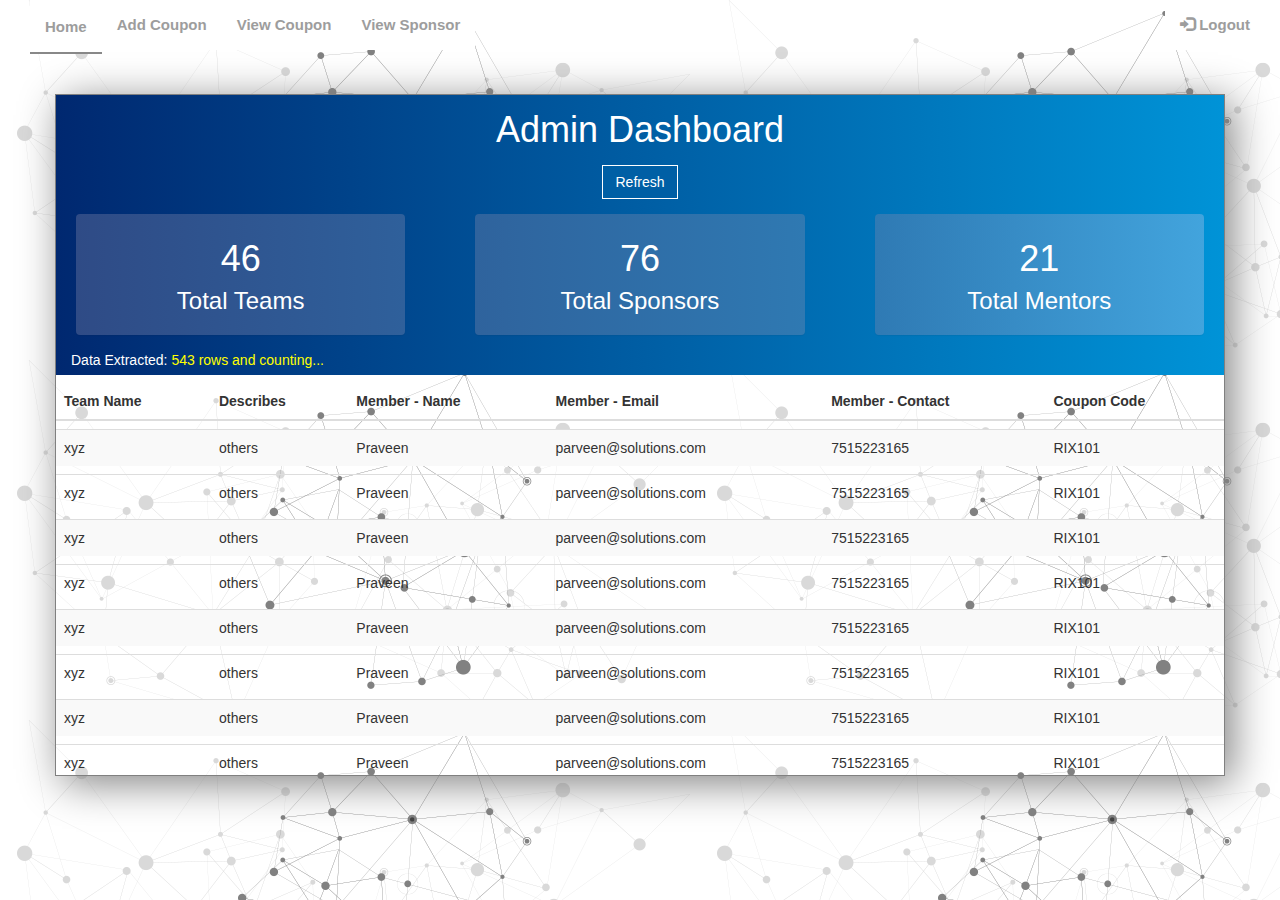
<file: Admin/index.html>
<!DOCTYPE html>
<html>
<head>
	<title>Admin Dashboard</title>
    <meta charset="utf-8">
	<meta name="viewport" content="width=device-width, initial-scale=1">
	<link rel="stylesheet" href="https://maxcdn.bootstrapcdn.com/bootstrap/3.4.0/css/bootstrap.min.css">
    <script src="https://ajax.googleapis.com/ajax/libs/jquery/3.3.1/jquery.min.js"></script>
    <script src="https://maxcdn.bootstrapcdn.com/bootstrap/3.4.0/js/bootstrap.min.js"></script>
	<link rel="stylesheet" href="https://cdnjs.cloudflare.com/ajax/libs/font-awesome/4.7.0/css/font-awesome.min.css">
	<link rel="stylesheet" href="style.css">
</head>
<body>

    <nav class="navbar transparent navbar-inverse">
        <div class="container-fluid navbar-inner">
            <div class="navbar-header">
            <button type="button" class="navbar-toggle" data-toggle="collapse" data-target="#myNavbar">
                <span class="icon-bar"></span>
                <span class="icon-bar"></span>
                <span class="icon-bar"></span> 
            </button>
            <!-- <a class="navbar-brand" href="index.html">Administrator</a> -->
            </div>
            <div class="collapse navbar-collapse" id="myNavbar">
            <ul class="nav navbar-nav">
                <li class="active1"><a href="index.html">Home</a></li>
                <li><a href="addCoupon.html">Add Coupon</a></li>
                <li><a href="viewCoupon.html">View Coupon</a></li> 
                <li><a href="viewSponsor.html">View Sponsor</a></li> 
            </ul>
            <ul class="nav navbar-nav navbar-right">
                <li><a href="#"><span class="glyphicon glyphicon-log-in"></span> Logout</a></li>
            </ul>
            </div>
        </div>
    </nav>
    
    <div class="container container-home">
        <header>
            <h1>Admin Dashboard</h1>
            <button type="button" class="btn btn-refresh">Refresh</button>
            <div class="row">
                <div class="col-lg-4 col-md-4 col-sm-12 col-xs-12" style="padding: 0">
                    <div class="panel panel-1">
                        <h1>46</h1>
                        <h3>Total Teams</h3>
                    </div>
                </div>
                <div class="col-lg-4 col-md-4 col-sm-12 col-xs-12" style="padding: 0">
                    <div class="panel panel-2">
                        <h1>76</h1>
                        <h3>Total Sponsors</h3>
                    </div>
                </div>
                <div class="col-lg-4 col-md-4 col-sm-12 col-xs-12" style="padding: 0">
                    <div class="panel panel-3">
                        <h1>21</h1>
                        <h3>Total Mentors</h3>
                    </div>
                </div>
            </div>
            <div class="row">
                <div class="col-lg-12 col-md-12 col-sm-12 col-xs-12">
                    <div class="count-data">
                        <p>Data Extracted: <span>543 rows and counting...</span> </p>
                    </div>
                </div>
            </div>
        </header>
        <div class="section">
            <div class="table-responsive">
                <table class="table table-striped">
                    <thead>
                        <tr>
                            <th>Team Name</th>
                            <th>Describes</th>
                            <th>Member - Name</th>
                            <th>Member - Email</th>
                            <th>Member - Contact</th>
                            <th>Coupon Code</th>
                        </tr>
                    </thead>
                    <tbody>
                        <tr>
                            <td>xyz</td>
                            <td>others</td>
                            <td>Praveen</td>
                            <td>parveen@solutions.com</td>
                            <td>7515223165</td>
                            <td>RIX101</td>
                        </tr>
                        <tr>
                            <td>xyz</td>
                            <td>others</td>
                            <td>Praveen</td>
                            <td>parveen@solutions.com</td>
                            <td>7515223165</td>
                            <td>RIX101</td>
                        </tr>
                        <tr>
                            <td>xyz</td>
                            <td>others</td>
                            <td>Praveen</td>
                            <td>parveen@solutions.com</td>
                            <td>7515223165</td>
                            <td>RIX101</td>
                        </tr>
                        <tr>
                            <td>xyz</td>
                            <td>others</td>
                            <td>Praveen</td>
                            <td>parveen@solutions.com</td>
                            <td>7515223165</td>
                            <td>RIX101</td>
                        </tr>
                        <tr>
                            <td>xyz</td>
                            <td>others</td>
                            <td>Praveen</td>
                            <td>parveen@solutions.com</td>
                            <td>7515223165</td>
                            <td>RIX101</td>
                        </tr>
                        <tr>
                            <td>xyz</td>
                            <td>others</td>
                            <td>Praveen</td>
                            <td>parveen@solutions.com</td>
                            <td>7515223165</td>
                            <td>RIX101</td>
                        </tr>
                        <tr>
                            <td>xyz</td>
                            <td>others</td>
                            <td>Praveen</td>
                            <td>parveen@solutions.com</td>
                            <td>7515223165</td>
                            <td>RIX101</td>
                        </tr>
                        <tr>
                            <td>xyz</td>
                            <td>others</td>
                            <td>Praveen</td>
                            <td>parveen@solutions.com</td>
                            <td>7515223165</td>
                            <td>RIX101</td>
                        </tr>
                        <tr>
                            <td>xyz</td>
                            <td>others</td>
                            <td>Praveen</td>
                            <td>parveen@solutions.com</td>
                            <td>7515223165</td>
                            <td>RIX101</td>
                        </tr>
                        <tr>
                            <td>xyz</td>
                            <td>others</td>
                            <td>Praveen</td>
                            <td>parveen@solutions.com</td>
                            <td>7515223165</td>
                            <td>RIX101</td>
                        </tr>
                    </tbody>
                </table>
            </div>
        </div>
    </div>
</body>
</html>
</file>
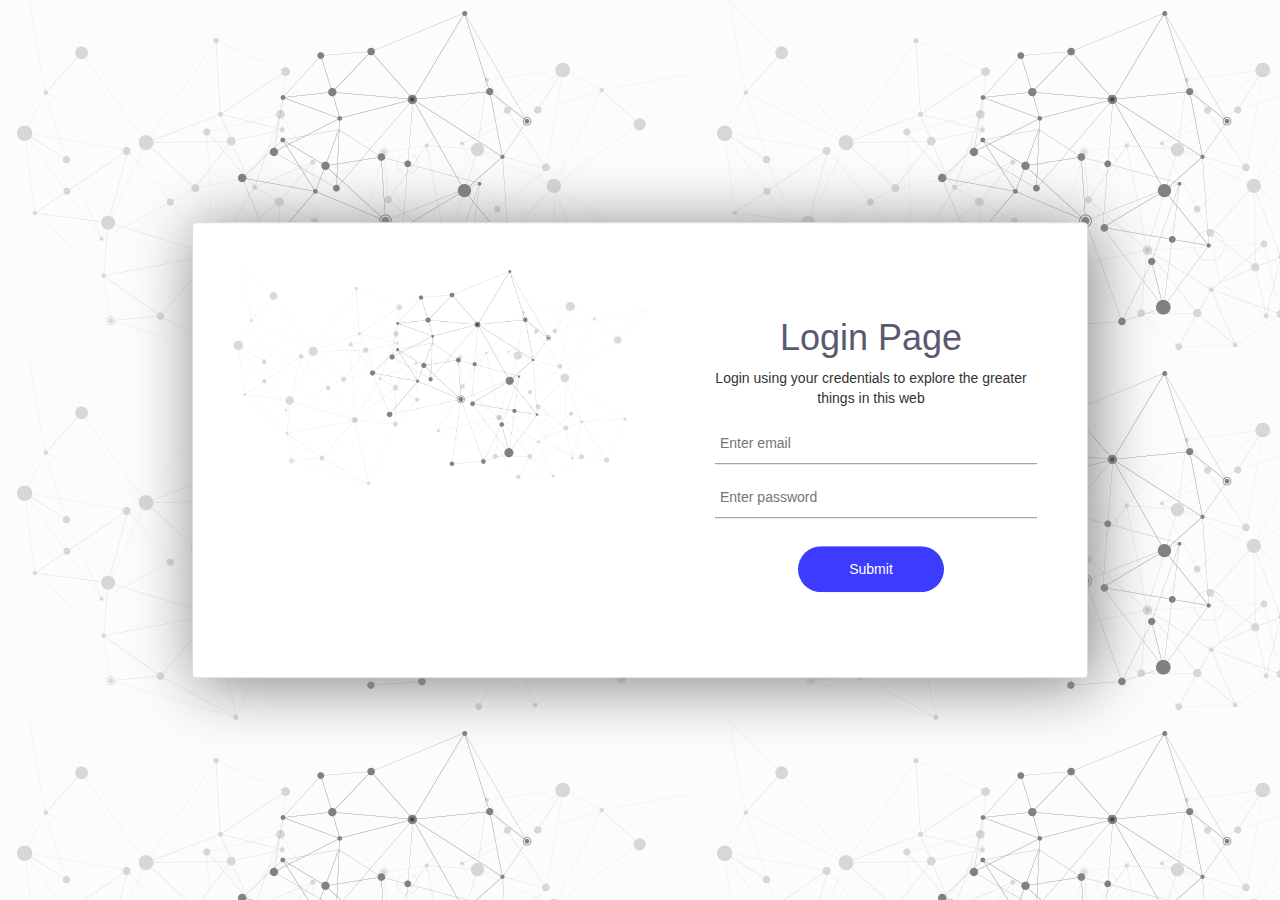
<file: login/index.html>
<!DOCTYPE html>
<html>
<head>
	<title>Login</title>
    <meta charset="utf-8">
	<meta name="viewport" content="width=device-width, initial-scale=1">
	<link rel="stylesheet" href="https://maxcdn.bootstrapcdn.com/bootstrap/3.4.0/css/bootstrap.min.css">
	<script src="https://maxcdn.bootstrapcdn.com/bootstrap/3.4.0/js/bootstrap.min.js"></script>
	<script src="https://ajax.googleapis.com/ajax/libs/jquery/3.3.1/jquery.min.js"></script>
	<link rel="stylesheet" href="https://cdnjs.cloudflare.com/ajax/libs/font-awesome/4.7.0/css/font-awesome.min.css">
	<link rel="stylesheet" href="style.css">
</head>
<body>

<div class="container">
    <div class="panel panel-default panel-edit">
        <div class="row">

            <div class="col-lg-6 col-md-6 sm-hidden xs-hidden">
                <div class="image">
                    <img src="pic2.png" alt="pic" class="img-responsive">
                </div>
            </div>

            <div class="col-lg-6 col-md-6 col-sm-12 col-xs-12 ">
                <form>
                    <h1>Login Page</h1>
                    <p>Login using your credentials to explore the greater things in this web </p>
                    <div class="row">   
                        <div class="col-lg-12 col-md-12 col-sm-12 col-xs-12">
                            <input type="email" id="email" placeholder="Enter email">
                        </div>
                    </div>
        
                    <div class="row">
                        <div class="col-lg-12 col-md-12 col-sm-12 col-xs-12">
                            <input type="password" id="pwd" placeholder="Enter password">
                        </div>
                    </div>
        
                    <div class="row"> 
                        <div class="col-lg-3 col-md-3 col-sm-1 col-xs-1">
                        </div>
                        <div class="col-lg-6 col-md-6 col-sm-10 col-xs-10">
                            <button type="submit" class="btn btn-submit">Submit</button>
                        </div>
                        <div class="col-lg-3 col-md-3 col-sm-1 col-xs-1">
                        </div>
                    </div>
                </form>
            </div>

        </div>
    </div>
</div>

</body>
</html>
</file>
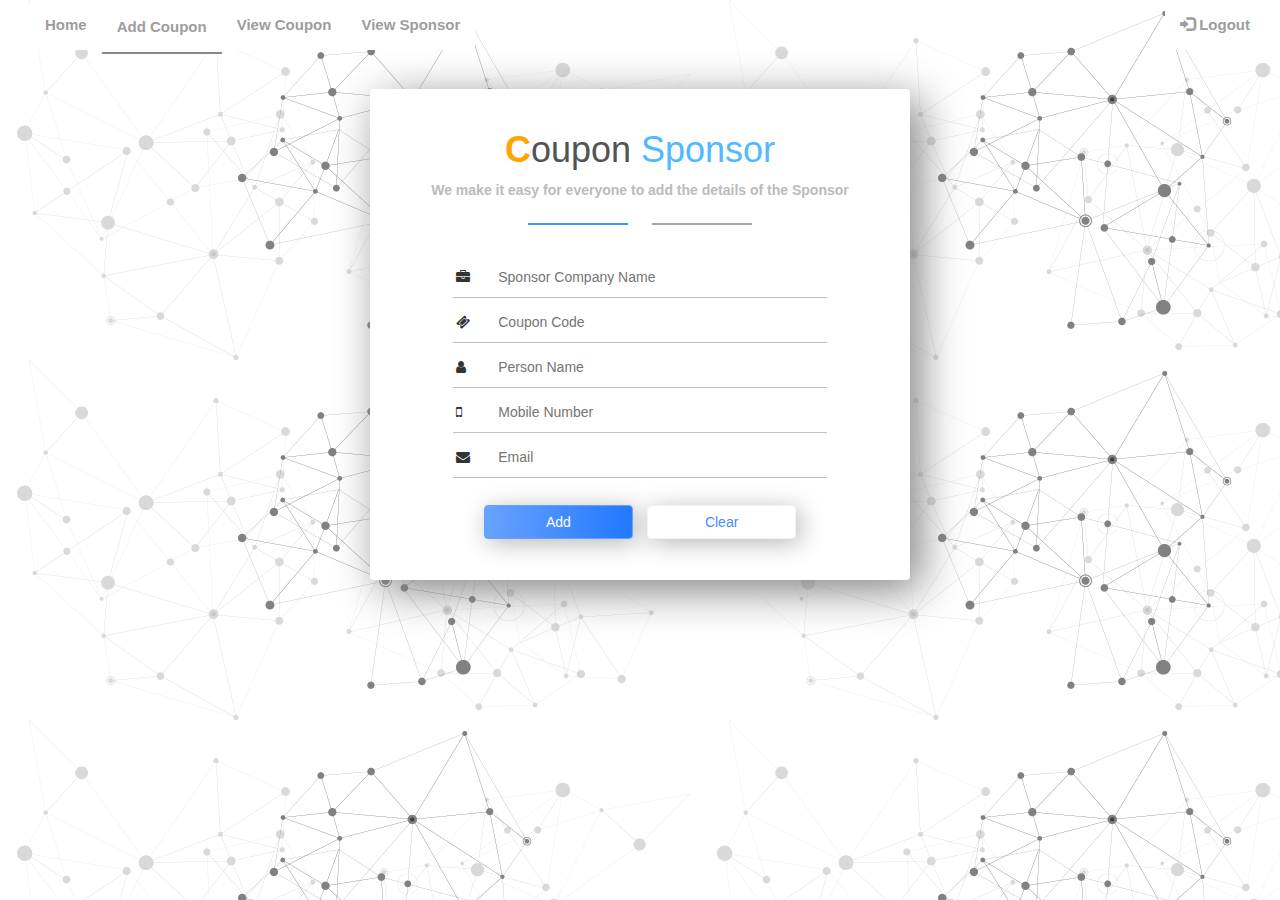
<file: Admin/addCoupon.html>
<!DOCTYPE html>
<html>
<head>
	<title>Coupon Sponsor</title>
    <meta charset="utf-8">
	<meta name="viewport" content="width=device-width, initial-scale=1">
	<link rel="stylesheet" href="https://maxcdn.bootstrapcdn.com/bootstrap/3.4.0/css/bootstrap.min.css">
    <script src="https://ajax.googleapis.com/ajax/libs/jquery/3.3.1/jquery.min.js"></script>
    <script src="https://maxcdn.bootstrapcdn.com/bootstrap/3.4.0/js/bootstrap.min.js"></script>
	<link rel="stylesheet" href="https://cdnjs.cloudflare.com/ajax/libs/font-awesome/4.7.0/css/font-awesome.min.css">
	<link rel="stylesheet" href="style.css">
</head>
<body>
    <nav class="navbar transparent navbar-inverse">
        <div class="container-fluid navbar-inner">
            <div class="navbar-header">
            <button type="button" class="navbar-toggle" data-toggle="collapse" data-target="#myNavbar">
                <span class="icon-bar"></span>
                <span class="icon-bar"></span>
                <span class="icon-bar"></span> 
            </button>
            <!-- <a class="navbar-brand" href="index.html">Administrator</a> -->
            </div>
            <div class="collapse navbar-collapse" id="myNavbar">
            <ul class="nav navbar-nav">
                <li><a href="index.html">Home</a></li>
                <li class="active1"><a href="addCoupon.html">Add Coupon</a></li>
                <li><a href="viewCoupon.html">View Coupon</a></li> 
                <li><a href="viewSponsor.html">View Sponsor</a></li> 
            </ul>
            <ul class="nav navbar-nav navbar-right">
                <li><a href="#"><span class="glyphicon glyphicon-log-in"></span> Logout</a></li>
            </ul>
            </div>
        </div>
    </nav>

    <div class="container">
        <div class="col-lg-3 col-md-3 col-sm-12 col-xs-12">
        </div>
        <div class="col-lg-6 col-md-6 col-sm-12 col-xs-12">

            <div class="panel panel-main">
                <h1><p>C</p>oupon <span>Sponsor</span></h1>
                <p>We make it easy for everyone to add the details of the Sponsor</p>
                <div class="ruler">
                    <div class="ruler1"></div>
                    <div class="ruler2"></div>
                </div>

                <form>
                    <div class="icon">
                        <i class="fa fa-briefcase" aria-hidden="true"></i>
                        <input type="text" placeholder="Sponsor Company Name">
                    </div>
                    
                    <div class="icon">
                        <i class="fa fa-ticket" aria-hidden="true"></i>
                        <input type="text" placeholder="Coupon Code">
                    </div>
                    
                    <div class="icon">
                        <i class="fa fa-user" aria-hidden="true"></i>
                        <input type="text" placeholder="Person Name">
                    </div>
                    
                    <div class="icon">
                        <i class="fa fa-mobile" aria-hidden="true"></i>
                        <input type="text" placeholder="Mobile Number">
                    </div>
                    
                    <div class="icon">
                        <i class="fa fa-envelope" aria-hidden="true"></i>
                        <input type="text" placeholder="Email">
                    </div>

                    <div class="btns">
                        <button type="button" class="btn btn-add">Add</button>
                        <button type="reset" class="btn btn-reset">Clear</button>
                    </div>
                </form>
            </div>

        </div>
        <div class="col-lg-3 col-md-3 col-sm-12 col-xs-12">   
        </div>
    </div>
</body>
</html>
</file>
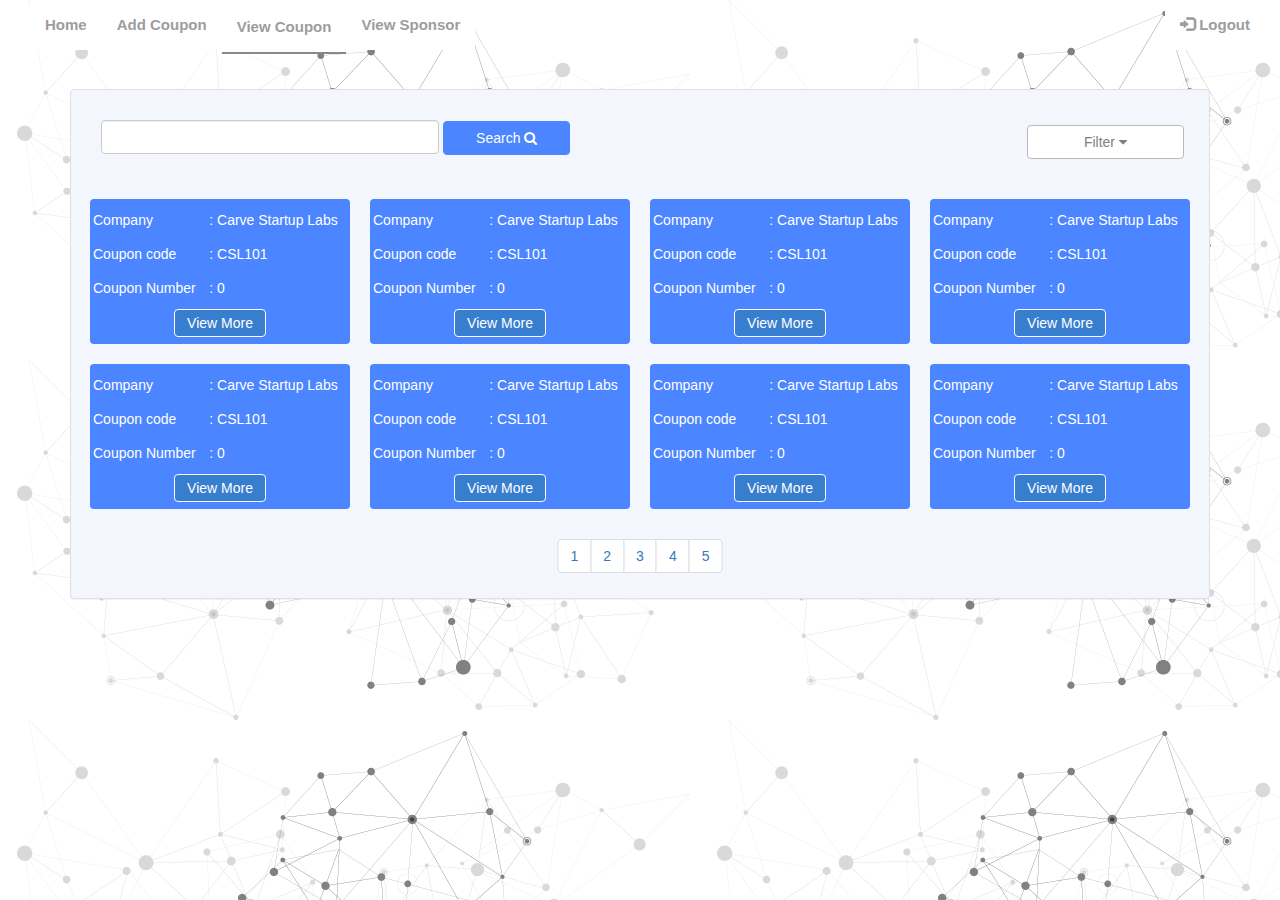
<file: Admin/viewCoupon.html>
<!DOCTYPE html>
<html>
<head>
	<title>Coupon Details</title>
    <meta charset="utf-8">
	<meta name="viewport" content="width=device-width, initial-scale=1">
	<link rel="stylesheet" href="https://maxcdn.bootstrapcdn.com/bootstrap/3.4.0/css/bootstrap.min.css">
  	<script src="https://ajax.googleapis.com/ajax/libs/jquery/3.3.1/jquery.min.js"></script>
  	<script src="https://maxcdn.bootstrapcdn.com/bootstrap/3.4.0/js/bootstrap.min.js"></script>
	<link rel="stylesheet" href="https://cdnjs.cloudflare.com/ajax/libs/font-awesome/4.7.0/css/font-awesome.min.css">
	<link rel="stylesheet" href="style.css">
</head>
<body>

    <nav class="navbar transparent navbar-inverse">
        <div class="container-fluid navbar-inner">
            <div class="navbar-header">
            <button type="button" class="navbar-toggle" data-toggle="collapse" data-target="#myNavbar">
                <span class="icon-bar"></span>
                <span class="icon-bar"></span>
                <span class="icon-bar"></span> 
            </button>
            <!-- <a class="navbar-brand" href="index.html">Administrator</a> -->
            </div>
            <div class="collapse navbar-collapse" id="myNavbar">
            <ul class="nav navbar-nav">
                <li><a href="index.html">Home</a></li>
                <li><a href="addCoupon.html">Add Coupon</a></li>
                <li class="active1"><a href="viewCoupon.html">View Coupon</a></li> 
                <li><a href="viewSponsor.html   ">View Sponsor</a></li> 
            </ul>
            <ul class="nav navbar-nav navbar-right">
                <li><a href="#"><span class="glyphicon glyphicon-log-in"></span> Logout</a></li>
            </ul>
            </div>
        </div>
    </nav>

<div class="container">
    <div class="panel panel-coupon">
        <div class="row">
            <div class="col-lg-9 col-md-9 col-sm-9 col-xs-9">
                <input type="text" class="form-control">
                <button type="button" class="btn btn-search">Search
                    <i class="fa fa-search" aria-hidden="true"></i>
                </button>
            </div>
            <div class="col-lg-3 col-md-3 col-sm-3 col-xs-3">
                <button type="button" class="btn btn-filters">Filter
                    <i class="fa fa-caret-down"></i>
                </button>
            </div>
        </div>
        <div class="flex-container">
            <div class="box">
                <table>
                    <tr>
                        <td>Company</td>
                        <td>: Carve Startup Labs</td>
                    </tr>
                    <tr>
                        <td>Coupon code</td>
                        <td>: CSL101</td>
                    </tr>
                    <tr>
                        <td>Coupon Number</td>
                        <td>: 0</td>
                    </tr>
                </table>
                <button type="button" class="btn btn-more">View More</button>
            </div>
            <div class="box">
                <table>
                    <tr>
                        <td>Company</td>
                        <td>: Carve Startup Labs</td>
                    </tr>
                    <tr>
                        <td>Coupon code</td>
                        <td>: CSL101</td>
                    </tr>
                    <tr>
                        <td>Coupon Number</td>
                        <td>: 0</td>
                    </tr>                    
                </table>
                <button type="button" class="btn btn-more">View More</button>
            </div>
            <div class="box">
                <table>
                    <tr>
                        <td>Company</td>
                        <td>: Carve Startup Labs</td>
                    </tr>
                    <tr>
                        <td>Coupon code</td>
                        <td>: CSL101</td>
                    </tr>
                    <tr>
                        <td>Coupon Number</td>
                        <td>: 0</td>
                    </tr>
                </table>
                <button type="button" class="btn btn-more">View More</button>
            </div>
            <div class="box">
                <table>
                    <tr>
                        <td>Company</td>
                        <td>: Carve Startup Labs</td>
                    </tr>
                    <tr>
                        <td>Coupon code</td>
                        <td>: CSL101</td>
                    </tr>
                    <tr>
                        <td>Coupon Number</td>
                        <td>: 0</td>
                    </tr>
                </table>
                <button type="button" class="btn btn-more">View More</button>
            </div>
            <div class="box">
                <table>
                    <tr>
                        <td>Company</td>
                        <td>: Carve Startup Labs</td>
                    </tr>
                    <tr>
                        <td>Coupon code</td>
                        <td>: CSL101</td>
                    </tr>
                    <tr>
                        <td>Coupon Number</td>
                        <td>: 0</td>
                    </tr>
                </table>
                <button type="button" class="btn btn-more">View More</button>
            </div>
            <div class="box">
                <table>
                    <tr>
                        <td>Company</td>
                        <td>: Carve Startup Labs</td>
                    </tr>
                    <tr>
                        <td>Coupon code</td>
                        <td>: CSL101</td>
                    </tr>
                    <tr>
                        <td>Coupon Number</td>
                        <td>: 0</td>
                    </tr>
                </table>
                <button type="button" class="btn btn-more">View More</button>
            </div>
            <div class="box">
                <table>
                    <tr>
                        <td>Company</td>
                        <td>: Carve Startup Labs</td>
                    </tr>
                    <tr>
                        <td>Coupon code</td>
                        <td>: CSL101</td>
                    </tr>
                    <tr>
                        <td>Coupon Number</td>
                        <td>: 0</td>
                    </tr>
                </table>
                <button type="button" class="btn btn-more">View More</button>
            </div>
            <div class="box">
                <table>
                    <tr>
                        <td>Company</td>
                        <td>: Carve Startup Labs</td>
                    </tr>
                    <tr>
                        <td>Coupon code</td>
                        <td>: CSL101</td>
                    </tr>
                    <tr>
                        <td>Coupon Number</td>
                        <td>: 0</td>
                    </tr>
                </table>
                <button type="button" class="btn btn-more">View More</button>
            </div>
        </div>
        <ul class="pagination page">
            <li><a href="#">1</a></li>
            <li><a href="#">2</a></li>
            <li><a href="#">3</a></li>
            <li><a href="#">4</a></li>
            <li><a href="#">5</a></li>
        </ul>
    </div>

         
            
</div>
</div>
</body>
</html>
</file>
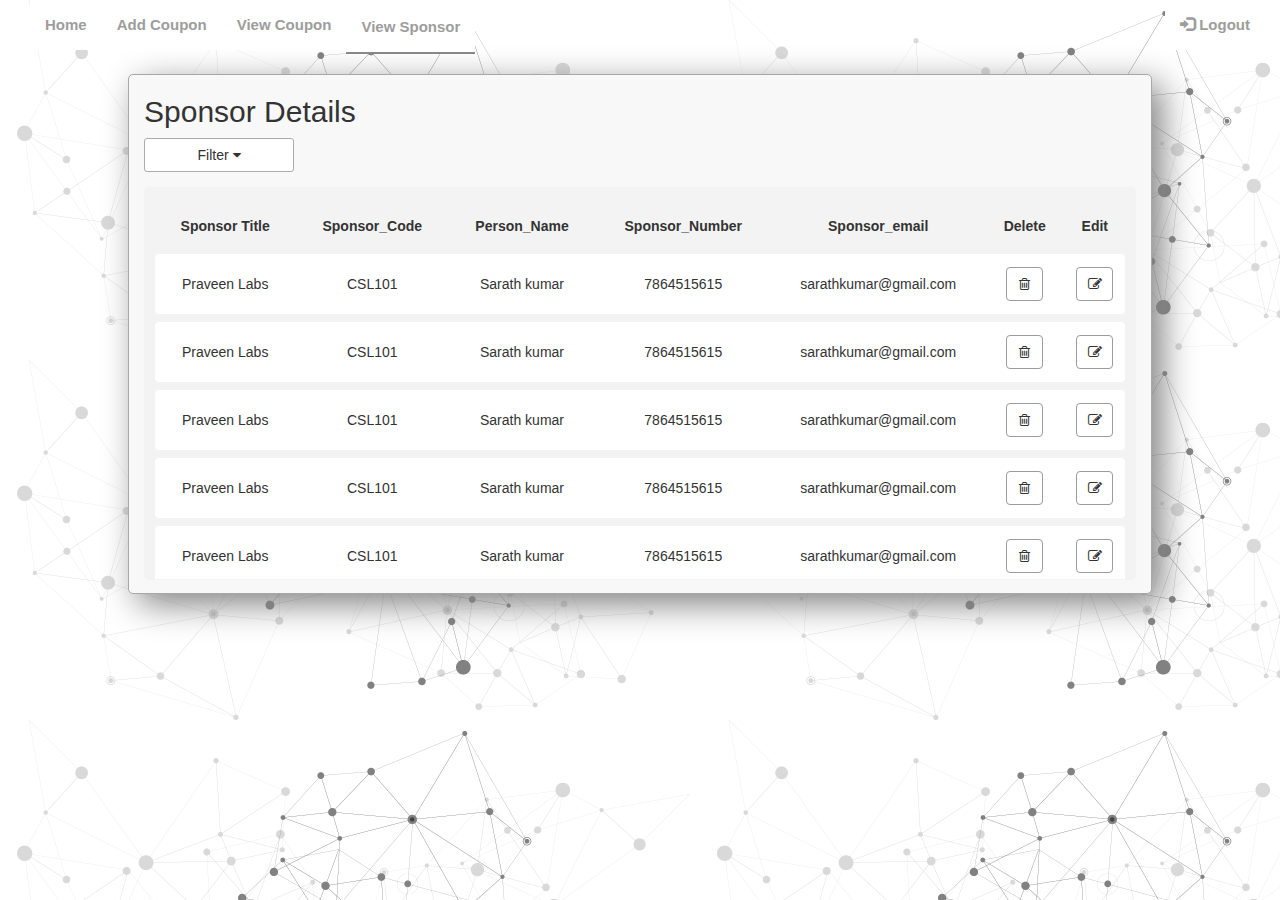
<file: Admin/viewSponsor.html>
<!DOCTYPE html>
<html>
    <head>
            <meta charset="utf-8">
            <title>Sponsor Details</title>
            <meta name="viewport" content="width=device-width, initial-scale=1">
            <link rel="stylesheet" href="https://maxcdn.bootstrapcdn.com/bootstrap/3.4.0/css/bootstrap.min.css">
            <script src="https://ajax.googleapis.com/ajax/libs/jquery/3.3.1/jquery.min.js"></script>
            <script src="https://maxcdn.bootstrapcdn.com/bootstrap/3.4.0/js/bootstrap.min.js"></script>
            <link rel="stylesheet" href="https://cdnjs.cloudflare.com/ajax/libs/font-awesome/4.7.0/css/font-awesome.min.css">
            <link rel="stylesheet" href="style.css">
    </head>
    <body> 

        <nav class="navbar transparent navbar-inverse">
            <div class="container-fluid navbar-inner">
                <div class="navbar-header">
                <button type="button" class="navbar-toggle" data-toggle="collapse" data-target="#myNavbar">
                    <span class="icon-bar"></span>
                    <span class="icon-bar"></span>
                    <span class="icon-bar"></span> 
                </button>
                <!-- <a class="navbar-brand" href="index.html">Administrator</a> -->
                </div>
                <div class="collapse navbar-collapse" id="myNavbar">
                <ul class="nav navbar-nav">
                    <li><a href="index.html">Home</a></li>
                    <li><a href="addCoupon.html">Add Coupon</a></li>
                    <li><a href="viewCoupon.html">View Coupon</a></li> 
                    <li class="active1"><a href="viewSponsor.html">View Sponsor</a></li> 
                </ul>
                <ul class="nav navbar-nav navbar-right">
                    <li><a href="#"><span class="glyphicon glyphicon-log-in"></span> Logout</a></li>
                </ul>
                </div>
            </div>
        </nav>
        
        <div class="container container-viewsponsor"> 
            <header> 
                <h2>Sponsor Details</h2> 
            </header> 
            <section> 
                <div class="filter"> 
                    <button type="button" class="btn btn-filter collapsed" data-toggle="collapse" data-target="#filtered" aria-expanded="false">Filter 
                        <i class="fa fa-caret-down" aria-hidden="true"></i> 
                    </button> 
                    <div id="filtered" class="collapse" aria-expanded="false" style="height: 0px;"> 
                        <form> 
                            <div class="row"> 
                                <div class="col-lg-4 col-md-4 col-sm-12 col-xs-12"> 
                                    <input type="text" placeholder="Sponsor Title"> 
                                </div> 
                                <div class="col-lg-4 col-md-4 col-sm-12 col-xs-12"> 
                                    <input type="text" placeholder="Sponsor Code"> 
                                </div> 
                                <div class="col-lg-4 col-md-4 col-sm-12 col-xs-12"> 
                                    <input type="text" placeholder="Sponsor Name"> 
                                </div> 
                            </div> 
                        </form> 
                    </div> 
                </div>
    <div class="table-container"> 
        <div class="table-responsive"> 
            <table> 
                <thead> 
                    <tr> 
                        <th>Sponsor Title</th> 
                        <th>Sponsor_Code</th> 
                        <th>Person_Name</th> 
                        <th>Sponsor_Number</th> 
                        <th>Sponsor_email</th> 
                        <th>Delete</th> 
                        <th>Edit</th> 
                    </tr> 
                </thead> 
                <tbody> 
                    <tr> 
                        <td>Praveen Labs</td> 
                        <td>CSL101</td> 
                        <td>Sarath kumar</td> 
                        <td>7864515615</td> 
                        <td>sarathkumar@gmail.com</td> 
                        <td>
                            <button type="button" class="btn btn-trash">
                                <i class="fa fa-trash-o" aria-hidden="true"></i>
                            </button>
                        </td> 
                        <td>
                            <button type="button" class="btn btn-pencil">
                                <i class="fa fa-pencil-square-o" aria-hidden="true"></i>
                            </button>
                        </td> 
                    </tr> 
                    <tr> 
                        <td>Praveen Labs</td> 
                        <td>CSL101</td> 
                        <td>Sarath kumar</td> 
                        <td>7864515615</td> 
                        <td>sarathkumar@gmail.com</td> 
                        <td>
                            <button type="button" class="btn btn-trash">
                                <i class="fa fa-trash-o" aria-hidden="true"></i>
                            </button>
                        </td> 
                        <td>
                            <button type="button" class="btn btn-pencil">
                                <i class="fa fa-pencil-square-o" aria-hidden="true"></i>
                            </button>
                        </td> 
                    </tr> 
                    <tr> 
                        <td>Praveen Labs</td> 
                        <td>CSL101</td> 
                        <td>Sarath kumar</td> 
                        <td>7864515615</td> 
                        <td>sarathkumar@gmail.com</td> 
                        <td>
                            <button type="button" class="btn btn-trash">
                                <i class="fa fa-trash-o" aria-hidden="true"></i>
                            </button>
                        </td> 
                        <td>
                            <button type="button" class="btn btn-pencil">
                                <i class="fa fa-pencil-square-o" aria-hidden="true"></i>
                            </button>
                        </td> 
                    </tr> 
                    <tr> 
                        <td>Praveen Labs</td> 
                        <td>CSL101</td> 
                        <td>Sarath kumar</td> 
                        <td>7864515615</td> 
                        <td>sarathkumar@gmail.com</td> 
                        <td>
                            <button type="button" class="btn btn-trash">
                                <i class="fa fa-trash-o" aria-hidden="true"></i>
                            </button>
                        </td> 
                        <td>
                            <button type="button" class="btn btn-pencil">
                                <i class="fa fa-pencil-square-o" aria-hidden="true"></i>
                            </button>
                        </td> 
                    </tr> 
                    <tr> 
                        <td>Praveen Labs</td> 
                        <td>CSL101</td> 
                        <td>Sarath kumar</td> 
                        <td>7864515615</td> 
                        <td>sarathkumar@gmail.com</td> 
                        <td>
                            <button type="button" class="btn btn-trash">
                                <i class="fa fa-trash-o" aria-hidden="true"></i>
                            </button>
                        </td> 
                        <td>
                            <button type="button" class="btn btn-pencil">
                                <i class="fa fa-pencil-square-o" aria-hidden="true"></i>
                            </button>
                        </td> 
                    </tr> 
                    <tr> 
                        <td>Praveen Labs</td> 
                        <td>CSL101</td> 
                        <td>Sarath kumar</td> 
                        <td>7864515615</td> 
                        <td>sarathkumar@gmail.com</td> 
                        <td>
                            <button type="button" class="btn btn-trash">
                                <i class="fa fa-trash-o" aria-hidden="true"></i>
                            </button>
                        </td> 
                        <td>
                            <button type="button" class="btn btn-pencil">
                                <i class="fa fa-pencil-square-o" aria-hidden="true"></i>
                            </button>
                        </td> 
                    </tr> 
                    <tr> 
                        <td>Praveen Labs</td> 
                        <td>CSL101</td> 
                        <td>Sarath kumar</td> 
                        <td>7864515615</td> 
                        <td>sarathkumar@gmail.com</td> 
                        <td>
                            <button type="button" class="btn btn-trash">
                                <i class="fa fa-trash-o" aria-hidden="true"></i>
                            </button>
                        </td> 
                        <td>
                            <button type="button" class="btn btn-pencil">
                                <i class="fa fa-pencil-square-o" aria-hidden="true"></i>
                            </button>
                        </td> 
                    </tr> 
                    <tr> 
                        <td>Praveen Labs</td> 
                        <td>CSL101</td> 
                        <td>Sarath kumar</td> 
                        <td>7864515615</td> 
                        <td>sarathkumar@gmail.com</td> 
                        <td>
                            <button type="button" class="btn btn-trash">
                                <i class="fa fa-trash-o" aria-hidden="true"></i>
                            </button>
                        </td> 
                        <td>
                            <button type="button" class="btn btn-pencil">
                                <i class="fa fa-pencil-square-o" aria-hidden="true"></i>
                            </button>
                        </td> 
                    </tr> 
                    <tr> 
                        <td>Praveen Labs</td> 
                        <td>CSL101</td> 
                        <td>Sarath kumar</td> 
                        <td>7864515615</td> 
                        <td>sarathkumar@gmail.com</td> 
                        <td>
                            <button type="button" class="btn btn-trash">
                                <i class="fa fa-trash-o" aria-hidden="true"></i>
                            </button>
                        </td> 
                        <td>
                            <button type="button" class="btn btn-pencil">
                                <i class="fa fa-pencil-square-o" aria-hidden="true"></i>
                            </button>
                        </td> 
                    </tr> 
                    <tr> 
                        <td>Praveen Labs</td> 
                        <td>CSL101</td> 
                        <td>Sarath kumar</td> 
                        <td>7864515615</td> 
                        <td>sarathkumar@gmail.com</td> 
                        <td>
                            <button type="button" class="btn btn-trash">
                                <i class="fa fa-trash-o" aria-hidden="true"></i>
                            </button>
                        </td> 
                        <td>
                            <button type="button" class="btn btn-pencil">
                                <i class="fa fa-pencil-square-o" aria-hidden="true"></i>
                            </button>
                        </td> 
                    </tr> 
                    <tr> 
                        <td>Praveen Labs</td> 
                        <td>CSL101</td> 
                        <td>Sarath kumar</td> 
                        <td>7864515615</td> 
                        <td>sarathkumar@gmail.com</td> 
                        <td>
                            <button type="button" class="btn btn-trash">
                                <i class="fa fa-trash-o" aria-hidden="true"></i>
                            </button>
                        </td> 
                        <td>
                            <button type="button" class="btn btn-pencil">
                                <i class="fa fa-pencil-square-o" aria-hidden="true"></i>
                            </button>
                        </td> 
                    </tr> 
                    <tr> 
                        <td>Praveen Labs</td> 
                        <td>CSL101</td> 
                        <td>Sarath kumar</td> 
                        <td>7864515615</td> 
                        <td>sarathkumar@gmail.com</td> 
                        <td>
                            <button type="button" class="btn btn-trash">
                                <i class="fa fa-trash-o" aria-hidden="true"></i>
                            </button>
                        </td> 
                        <td>
                            <button type="button" class="btn btn-pencil">
                                <i class="fa fa-pencil-square-o" aria-hidden="true"></i>
                            </button>
                        </td> 
                    </tr> 
                </tbody> 
            </table> 
        </div> 
    </div>
    
    </section> 
</div>
</body>
</html>
</file>
<file: Admin/style.css>
body
{
    overflow-x: hidden;
    background-image: url('pic2.png');
}

/*navbar*/
.navbar, .transparent, .navbar-inverse, .navbar-inner 
{
    border-width: 0px;
    -webkit-box-shadow: 0px 0px;
    box-shadow: 0px 0px;
    background-color: rgba(0,0,0,0.0);
    background-image: -webkit-gradient(linear, 50.00% 0.00%, 50.00% 100.00%, color-stop( 0% , rgba(0,0,0,0.00)),color-stop( 100% , rgba(0,0,0,0.00)));
    background-image: -webkit-linear-gradient(270deg,rgba(0,0,0,0.00) 0%,rgba(0,0,0,0.00) 100%);
    background-image: linear-gradient(180deg,rgba(0,0,0,0.00) 0%,rgba(0,0,0,0.00) 100%);
}

.navbar .navbar-inner a
{
    background-color: white;
    color: rgb(65, 64, 64);
    font-size: 15px;
    font-weight: 600;
}

.navbar ul li.active1
{
    border: 2px solid rgb(136, 136, 136);
    border-top: 2px solid white;
    border-left: none;
    border-right: none;
    background-color: rgba(0,0,0,0.0);
    background-image: linear-gradient(180deg,rgba(0,0,0,0.00) 0%,rgba(0,0,0,0.00) 100%);
}

.navbar ul li:hover:not(.active1)
{
    border: 2px solid rgb(136, 136, 136);
    background-color: rgba(0,0,0,0.0);
    background-image: linear-gradient(180deg,rgba(0,0,0,0.00) 0%,rgba(0,0,0,0.00) 100%);
}

.navbar-inverse .navbar-nav > li > a:hover, .navbar-inverse .navbar-nav > li > a:focus 
{
    color: black;
}


.container-home
{
    margin-top: 40px;
    margin-bottom: 20px; 
    border: 1px solid grey;
    padding: 0;
    box-shadow: 7px 7px 40px gray;
}

.container-home header
{
    background-image: linear-gradient(to right, #002870, #0093D7);
}

.container-home header h1
{
    padding-top: 15px;
    padding-bottom: 15px;
    margin-top: 0;
    margin-bottom: 0;
    color: white;
    text-align: center;
}

.container-home .btn-refresh
{
    display: block;
    margin: auto;
    border: 1px solid white;
    border-radius: 0;
    background-color: #005FA5;
    color: white;
    text-align: center;
}

.container-home .panel-1,.container-home .panel-2,.container-home .panel-3
{
    padding-top: 10px;
    padding-bottom: 10px;
    margin: 15px 35px;
    color: white;
    border: none;
}

.container-home .panel-1
{
    background-image: linear-gradient(to left, #2F609B, #2F4B86);
    text-align: center;
}

.container-home .panel-2
{
    background-image: linear-gradient(to left, #2F79B2, #2F639D);
    text-align: center;
}
.container-home .panel-3
{
    background-image: linear-gradient(to left, rgb(66, 164, 221), #2F7AB4);
    text-align: center;
}

.container-home header .panel h1
{
    padding-bottom: 0;
}

.container-home header .panel h3
{
    margin-top: 10px;
}

.container-home header .count-data p
{
    color: white;
    margin: 0 15px 5px 15px;
}
.container-home header .count-data p span
{
    color: yellow;
}

.container-home .table-responsive
{
    height: 400px;
    overflow-y: auto;
}



@media (min-width: 992px)
{
    .panel-2
    {
        margin-left: -15px;
        margin-right: -15px;
    }
}

@media (max-width: 991px)
{
    .container-edit
    {
        margin-top: 0;
    }
}


/*------ AddCoupon.html ----------*/


.panel-main
{
    margin-top: 15px;
    text-align: center;
    background-color: rgb(255, 255, 255);
    padding: 20px;
    box-shadow: 10px 10px 45px grey;
}

.panel-main h1 
{
    color: rgb(83, 83, 83);
}
.panel-main h1 p
{
    margin: 0;
    padding: 0;
    color: orange;
    display: inline-block;
}
.panel-main h1 span
{
    color: rgb(80, 185, 255);
}
.panel-main p
{
    color: rgb(187, 187, 187);
    font-weight: bold;
    padding: 0 35px;
}

.panel-main .ruler1
{
    border-bottom: 2px solid #438DFF;
    width: 20%;
    display: inline-block; 
    margin-right: 20px;
}
.panel-main .ruler2
{
    border-bottom: 2px solid rgb(165, 164, 164);
    
    width: 20%;
    display: inline-block;
}

form
{
    margin-top: 25px;
}

.icon input
{
    text-indent: 25px;
    padding: 10px 20px;
    width: 75%;
    border: 0;
    outline: 0;
    background: transparent;
    margin: 2px;
    border-bottom: 1px solid rgb(194, 192, 192);
}

.icon
{
    position: relative;
}

.icon i.fa
{
    position: absolute;
    top: 15px;
    left: 65px;
}


.btn-add, .btn-reset
{
    margin: 25px 5px 20px 5px;
    width: 30%; 
    text-align: center;
    box-shadow: 4px 4px 25px rgb(182, 182, 182);
}

.btn-add
{
    background-image: linear-gradient(to left, #2178FF, #68A3FF);
    color: white;
    border: 1px solid rgb(99, 161, 255);
}
.btn-reset
{
    background-color: white;
    color: #438DFF;
    border: 1px solid rgb(243, 243, 243);
}


/*----------- viewCoupon ----------------*/


.panel-coupon
{
    padding-top: 10px;
    background-color: #F3F7FD;
    margin-top: 15px;
    border: 1px solid rgb(224, 224, 224);
}

.panel-coupon input
{
    margin: 20px 0px 0px 30px;
    width: 40%;
    display: inline-block;
}
.panel-coupon .btn-search
{
    display: inline-block;
    width: 15%;
    text-align: center;
    color: white;
    background-color: #4B85FF;
    border: 1px solid #4B85FF;
}
.panel-coupon .btn-filters
{
    margin-top: 25px;
    margin-right: 25px;
    float: right;
    width: 60%;
    border: 1px solid rgb(185, 185, 185);
    text-align: center;
    color: grey;
    background-color: white;
}

.panel-coupon .flex-container
{
    margin-top: 30px;
    height: 100%;
    display: flex;
    flex-wrap: wrap;
    justify-content: center;
    align-items: center;  
}

.panel-coupon .box
{
    border-radius: 4px;
    margin: 10px;
    background-color: #4B85FF;
    height: 145px;
    width: 260px;
}

.panel-coupon .box table tr td
{
    color: white;
    padding: 3px 3px;
}

.panel-coupon .box table tr td:first-child
{
    font-weight: 400;
}


.panel-coupon .box .btn-more
{
    display: block;
    margin: auto;
    color: white;
    border: 1px solid white;
    background-color: rgb(55, 126, 207);
    padding-top: 3px;
    padding-bottom: 3px; 
}

.panel-coupon .page
{
    position: relative;
    left: 50%;
    transform: translateX(-50%);
}


/*---------viewSponsor.html----------*/


.container-viewsponsor
{
    width: 80%;
    box-shadow: 10px 10px 35px grey;
    background-color: rgb(248, 248, 248);
    border-radius: 5px;
    border: 1px solid rgb(167, 167, 167);
}

.container-viewsponsor .btn-filter
{
    width: 150px;
    text-align: center;
    border: 1px solid rgb(172, 172, 172);
    border-radius: 3px;
    background-color: rgb(255, 255, 255);
}

.filter input
{
    display: block;
    margin: auto;
    width: 80%;
    border: 0;
    outline: 0;
    background: transparent;
    border-bottom: 1px solid rgb(202, 202, 202);
}

.table-container 
{
    border: 1px solid rgb(243, 243, 243);
    margin-top: 15px;
    background-color: rgb(243, 243, 243);
    padding: 10px;
    border-radius: 5px;
    overflow-y: auto;
    height: 393px;
    margin-bottom: 13px;
}

table
{
    width: 100%;
    border-collapse:separate; 
    border-spacing: 0 0.6em;
}

.table-container table thead th
{
    text-align: center;
    padding: 10px;
}

.table-container table tbody td
{
    text-align: center;
    padding: 13px 5px;
    background-color: rgb(255, 255, 255);
}

.table-container table tbody td:first-child
{
    border-top-left-radius: 4px;
    border-bottom-left-radius: 4px;
}
.table-container table tbody td:last-child
{
    border-top-right-radius: 4px;
    border-bottom-right-radius: 4px;
}

.table-container table .btn
{
    background-color: #FFFFFF;
    border: 1px solid rgb(156, 156, 156);
}

.table-container .btn-pencil
{
    padding-left: 11px;
    padding-right: 10px;
}





/* width */
::-webkit-scrollbar 
{
    width: 0px;
}
  
  /* Track */
::-webkit-scrollbar-track 
{
    background: #f1f1f1; 
}

/* Handle */
::-webkit-scrollbar-thumb 
{
    background: rgb(219, 219, 219); 
}

/* Handle on hover */
::-webkit-scrollbar-thumb:hover 
{
    background: rgb(146, 146, 146); 
}
</file>
<file: login/style.css>
body
{
    margin: 0;
    padding: 0;
    background-position: fixed;
    background-image: url('pic2.png');
    background-color: rgb(252, 252, 252);
    /* background-image: linear-gradient(to right,rgb(223, 222, 222), rgb(253, 253, 253)); */
}

.panel-edit
{
    position: absolute;
    top: 50%;
    left: 50%;
    transform: translate(-50%, -50%);
    text-align: center;
    width: 70%;
    box-shadow: 5px 5px 64px grey;
}

.panel-edit .image img
{
    margin: 40px 0px 0px 30px;
    height: 100%;
    width: auto;
}

@media (max-width: 991px)
{
    .panel-edit .image
    {
        display: none;
    }
}

form
{
    padding: 55px;
}

.panel-edit h1
{
    color: rgb(89, 89, 112);
    text-align: center;
    margin-top: 40px;
}

input
{
    padding: 10px 5px;
    margin: 5px 5px 8px 5px;
    border: 0;
    outline: 0;
    background: transparent;
    border-bottom: 1px solid rgb(143, 142, 142);
    width: 100%;
}

.btn-submit
{
    color: white;
    background-color: rgb(60, 60, 255);
    width: 100%;
    padding: 12px 0px;
    border-radius: 25px; 
    margin-top: 20px;
    margin-bottom: 30px;
}
</file>
